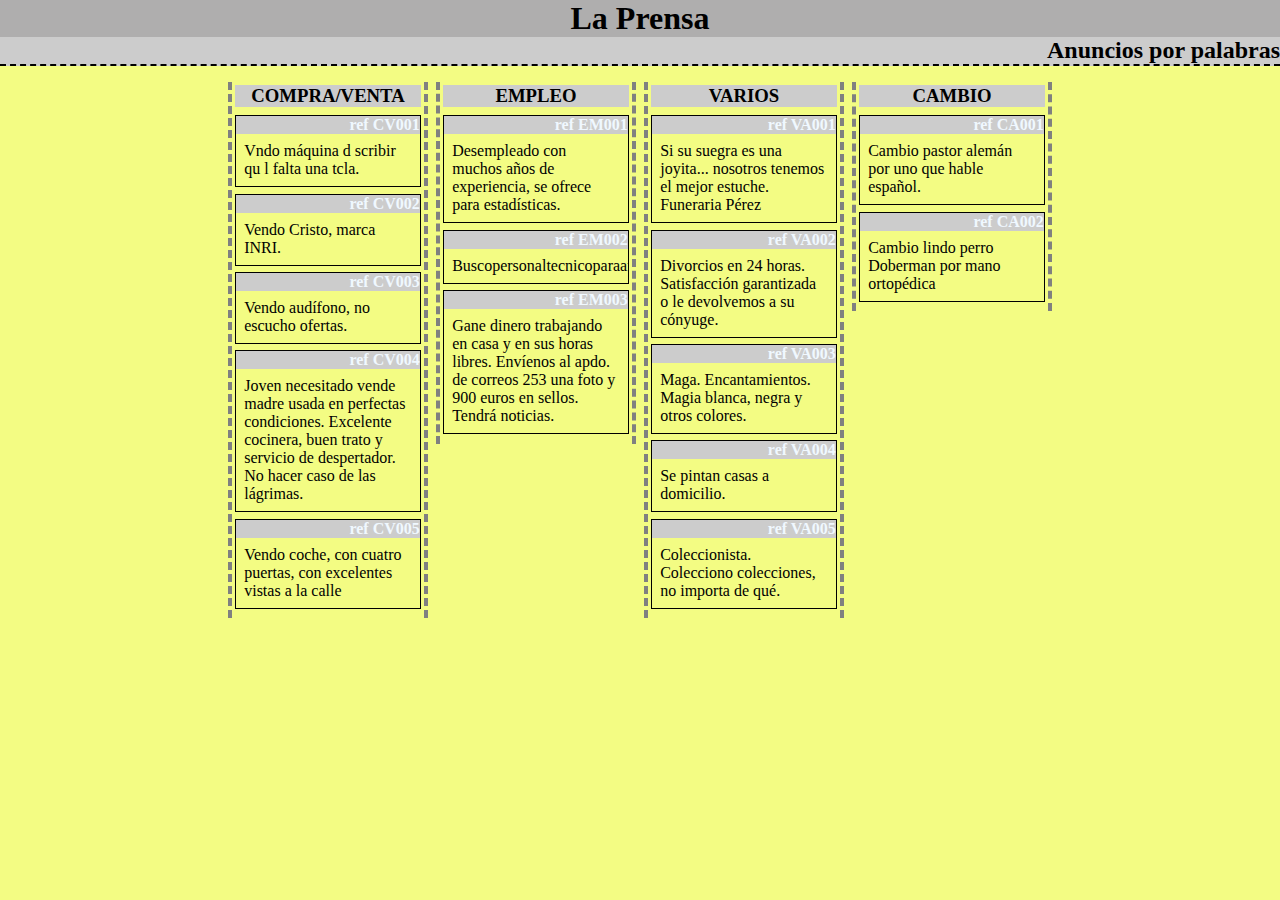
<file: Ejercicios/ejercicios_css/anuncis/anuncios.html>
<!Doctype html>
<html>

<head>
    <meta charset="UTF-8">
    <title>Anuncios por palabras</title>

    <!-- <link href="anuncios.css" rel="stylesheet" type="text/css"> -->
    <link href="anuncios3.css" rel="stylesheet" type="text/css">
    <meta name="viewport" content="width=device-width, initial-scale=1.0">
</head>

<body>
    <h1>La Prensa</h1>
    <h2>Anuncios por palabras</h2>
    <main>
        <section>
            <h3>Compra/Venta</h3>
            <article>
                <h4>ref CV001</h4>
                <p>Vndo máquina d scribir qu l falta una tcla.</p>
            </article>

            <article>
                <h4>ref CV002</h4>
                <p>Vendo Cristo, marca INRI.</p>
            </article>

            <article>
                <h4>ref CV003</h4>
                <p>Vendo audífono, no escucho ofertas.</p>
            </article>

            <article>
                <h4>ref CV004</h4>
                <p>Joven necesitado vende madre usada en perfectas condiciones. Excelente
                    cocinera, buen trato y servicio de despertador. No hacer caso de las
                    lágrimas.</p>
            </article>

            <article>
                <h4>ref CV005</h4>
                <p>Vendo coche, con cuatro puertas, con excelentes vistas a la calle</p>
            </article>
        </section>
        <section>
            <h3>Empleo</h3>
            <article>
                <h4>ref EM001</h4>
                <p>Desempleado con muchos años de experiencia, se ofrece para estadísticas.</p>
            </article>

            <article>
                <h4>ref EM002</h4>
                <p>Buscopersonaltecnicoparaarreglarmibarraespaciadora.</p>
            </article>

            <article>
                <h4>ref EM003</h4>
                <p>Gane dinero trabajando en casa y en sus horas libres. Envíenos al apdo. de
                    correos 253 una foto y 900 euros en sellos. Tendrá noticias.</p>
            </article>
        </section>

        <section>
            <h3>Varios</h3>

            <article>
                <h4>ref VA001</h4>
                <p>Si su suegra es una joyita... nosotros tenemos el mejor estuche. Funeraria
                    Pérez</p>
            </article>

            <article>
                <h4>ref VA002</h4>
                <p>Divorcios en 24 horas. Satisfacción garantizada o le devolvemos a su
                    cónyuge.</p>
            </article>

            <article>
                <h4>ref VA003</h4>
                <p>Maga. Encantamientos. Magia blanca, negra y otros colores.</p>
            </article>

            <article>
                <h4>ref VA004</h4>
                <p>Se pintan casas a domicilio.</p>
            </article>

            <article>
                <h4>ref VA005</h4>
                <p>Coleccionista. Colecciono colecciones, no importa de qué.</p>
            </article>
        </section>

        <section>
            <h3>Cambio</h3>
            <article>
                <h4>ref CA001</h4>
                <p>Cambio pastor alemán por uno que hable español.</p>
            </article>

            <article>
                <h4>ref CA002</h4>
                <p>Cambio lindo perro Doberman por mano ortopédica</p>
            </article>
        </section>

    </main>

</body>

</html>
</file>
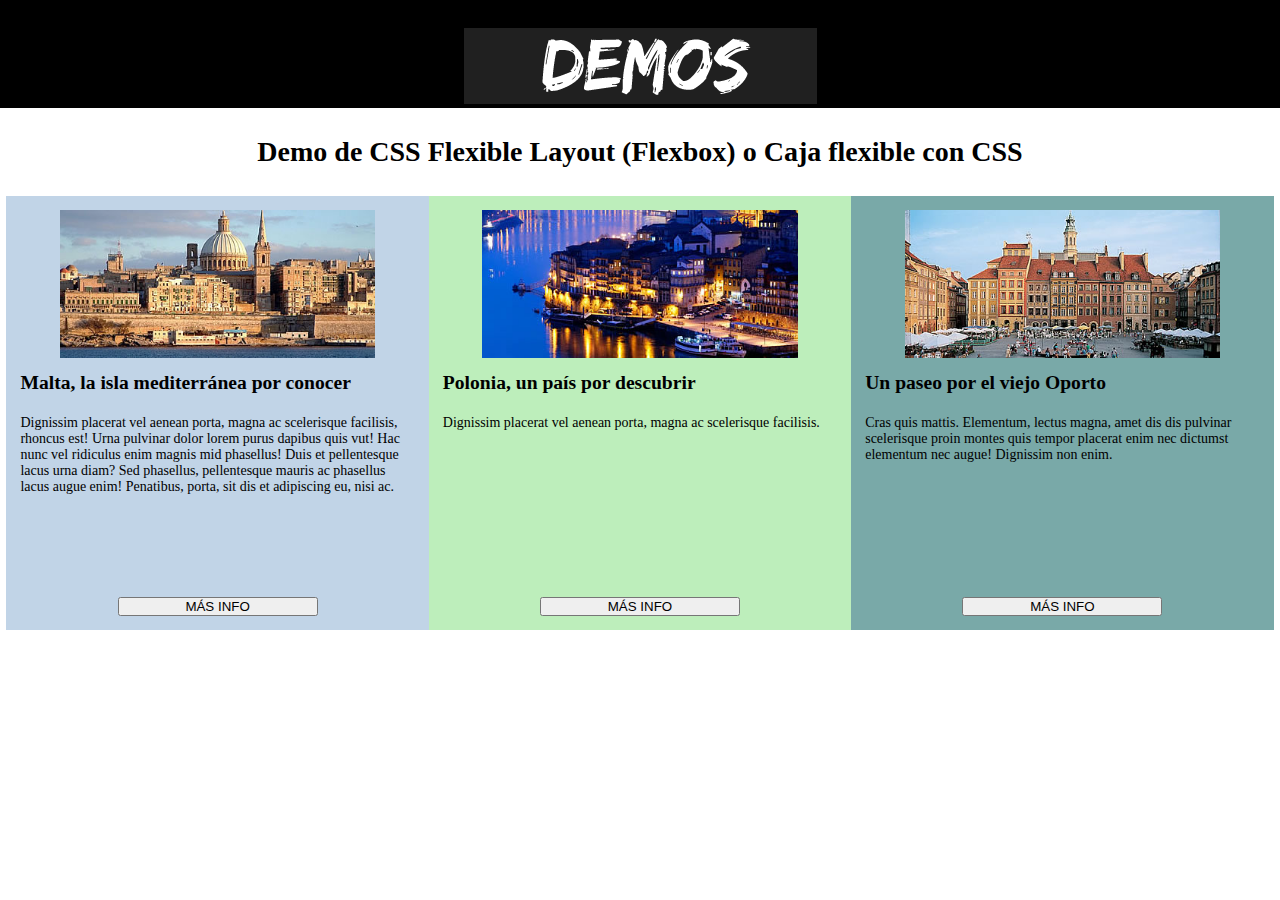
<file: Ejercicios/ejercicios_css/Exercici_layoutFlex/index_6.html>
<!doctype html>

<head>
    <meta charset="utf-8">

    <meta http-equiv="X-UA-Compatible" content="IE=edge,chrome=1">

    <title>El uso de FlexBox</title>
    <meta name="description" content="Ejemplos de uso de FlexBox.">

    <meta name="viewport" content="width=device-width">

    <link rel="stylesheet" href="css/default.css">


</head>

<body>
    <div id="cabecera">
        <img src="images/logo_demos.png" alt="Logo Demos" />
    </div>
    <h1>Demo de CSS Flexible Layout (Flexbox) o Caja flexible con CSS</h1>
    <section id='viajes'>
        <section class='viajes-item uno'>
            <h2>Malta, la isla mediterránea por conocer</h2>
            <p>Dignissim placerat vel aenean porta, magna ac scelerisque facilisis, rhoncus est! Urna pulvinar dolor
                lorem purus dapibus quis vut! Hac nunc vel ridiculus enim magnis mid phasellus! Duis et pellentesque
                lacus urna diam? Sed phasellus, pellentesque mauris ac phasellus lacus augue enim! Penatibus, porta, sit
                dis et adipiscing eu, nisi ac. </p>
            <img src='images/malta.jpg' alt='' />
            <button>MÁS INFO</button>
        </section>
        <section class='viajes-item dos'>
            <h2>Polonia, un país por descubrir</h2>
            <p>Dignissim placerat vel aenean porta, magna ac scelerisque facilisis.</p>
            <img src='images/oporto.jpg' alt='' />
            <button>MÁS INFO</button>
        </section>
        <section class='viajes-item tres'>
            <h2>Un paseo por el viejo Oporto</h2>
            <p>Cras quis mattis. Elementum, lectus magna, amet dis dis pulvinar scelerisque proin montes quis tempor
                placerat enim nec dictumst elementum nec augue! Dignissim non enim. </p>
            <img src='images/polonia.jpg' alt='' />
            <button>MÁS INFO</button>
        </section>
    </section>

</body>

</html>
</file>
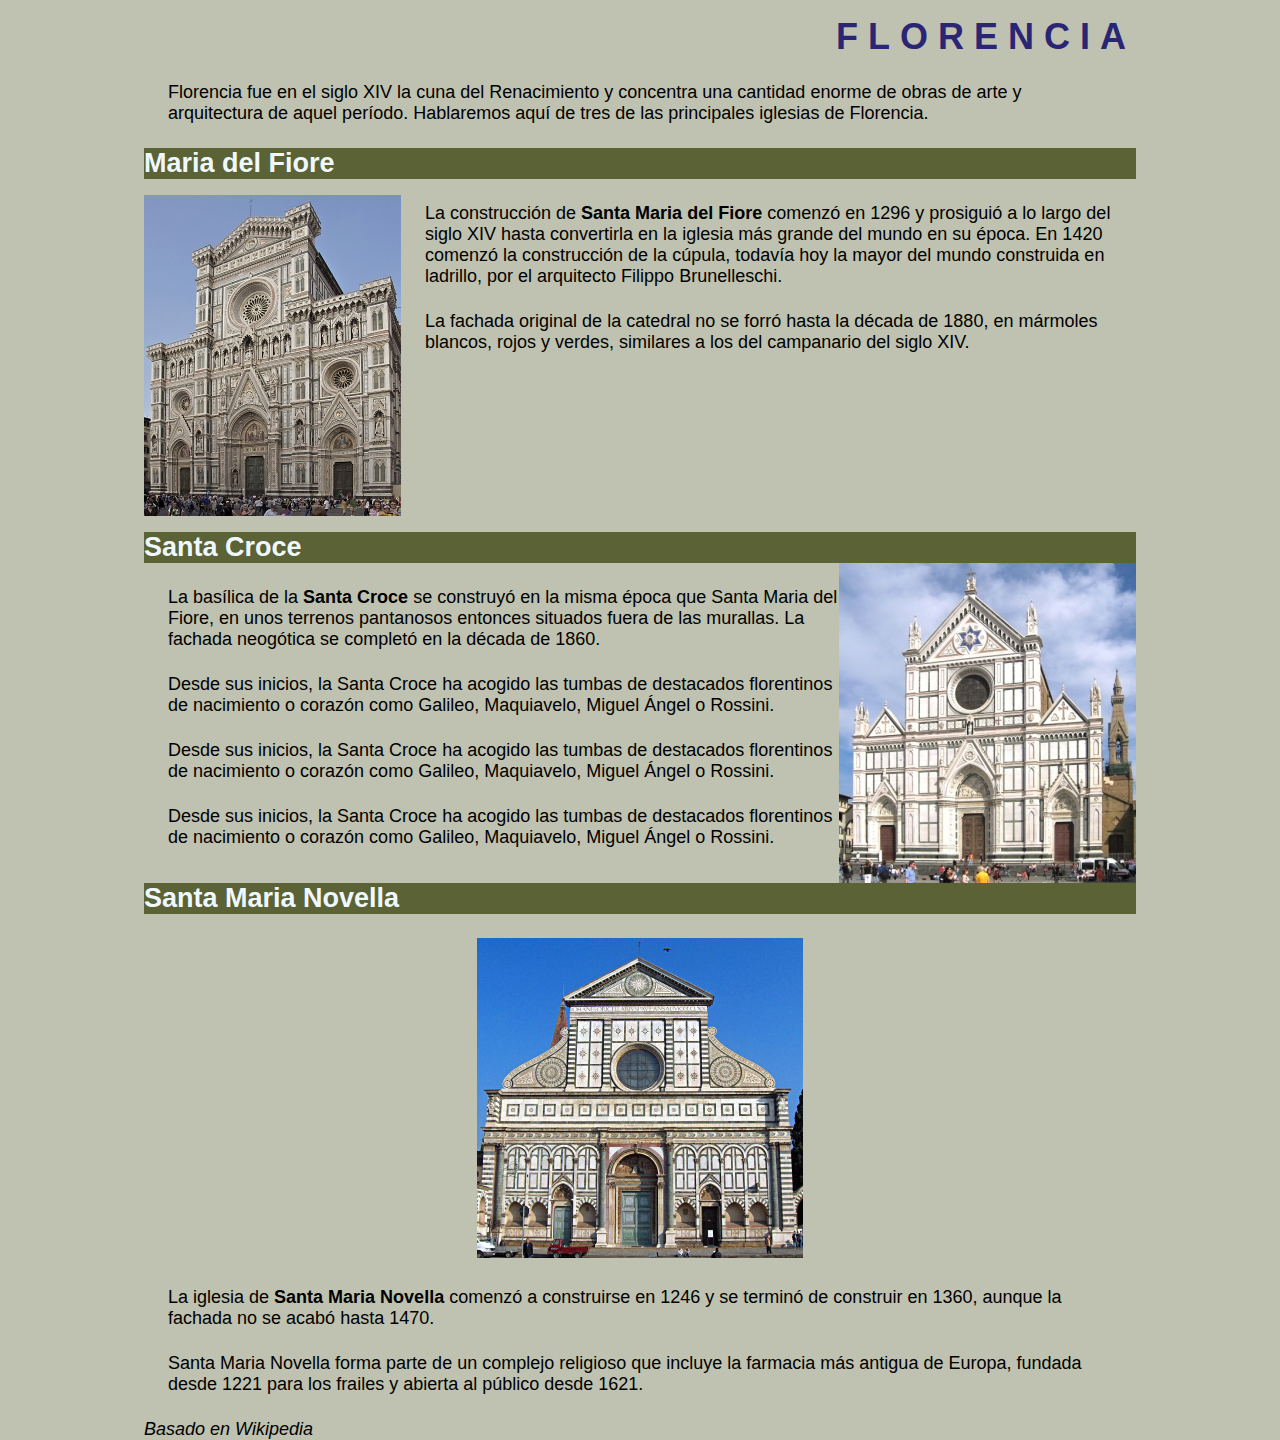
<file: Ejercicios/ejercicios_css/ExerciciFlorencia/florencia.html>
<!DOCTYPE html>
<html lang="es">

<head>
    <meta charset="utf-8" />
    <title>Iglesias de Florencia. Ejercicios.</title>
    <link rel="stylesheet" type="text/css" href="florenciados.css" />
</head>

<body>
    <div class="wrapper">
        <h1>Florencia</h1>
        <p>Florencia fue en el siglo XIV la cuna del Renacimiento y concentra una cantidad enorme de obras de arte y
            arquitectura de aquel período. Hablaremos aquí de tres de las principales iglesias de Florencia.</p>

        <h2>Maria del Fiore</h2><img src="santa_maria_del_fiore.jpg" alt="Santa Maria del Fiore"
            title="Santa Maria del Fiore" class="izq" />

        <p>La construcción de <strong>Santa Maria del Fiore</strong> comenzó en 1296 y prosiguió a lo largo del siglo
            XIV hasta convertirla en la iglesia más grande del mundo en su época. En 1420 comenzó la construcción de la
            cúpula, todavía hoy la mayor del mundo construida en ladrillo, por el arquitecto Filippo Brunelleschi.</p>

        <p>La fachada original de la catedral no se forró hasta la década de 1880, en mármoles blancos, rojos y verdes,
            similares a los del campanario del siglo XIV.</p>

        <h2>Santa Croce</h2>
        <img src="santa_croce.jpg" alt="Santa Croce" title="Santa Croce" class="der" />
        <p>La basílica de la <strong>Santa Croce</strong> se construyó en la misma época que Santa Maria del Fiore, en
            unos terrenos pantanosos entonces situados fuera de las murallas. La fachada neogótica se completó en la
            década de 1860.</p>

        <p>Desde sus inicios, la Santa Croce ha acogido las tumbas de destacados florentinos de nacimiento o corazón
            como Galileo, Maquiavelo, Miguel Ángel o Rossini.</p>


        <p>Desde sus inicios, la Santa Croce ha acogido las tumbas de destacados florentinos de nacimiento o corazón
            como Galileo, Maquiavelo, Miguel Ángel o Rossini.</p>


        <p>Desde sus inicios, la Santa Croce ha acogido las tumbas de destacados florentinos de nacimiento o corazón
            como Galileo, Maquiavelo, Miguel Ángel o Rossini.</p>

        <h2>Santa Maria Novella</h2>

        <p class="centrado"><img src="santa_maria_novella.jpg" alt="Santa Maria Novella" title="Santa Maria Novella" />
        </p>

        <p>La iglesia de <strong>Santa Maria Novella</strong> comenzó a construirse en 1246 y se terminó de construir en
            1360, aunque la fachada no se acabó hasta 1470.</p>

        <p>Santa Maria Novella forma parte de un complejo religioso que incluye la farmacia más antigua de Europa,
            fundada desde 1221 para los frailes y abierta al público desde 1621.</p>
        <address>Basado en Wikipedia </address>
    </div>
</body>

</html>
</file>
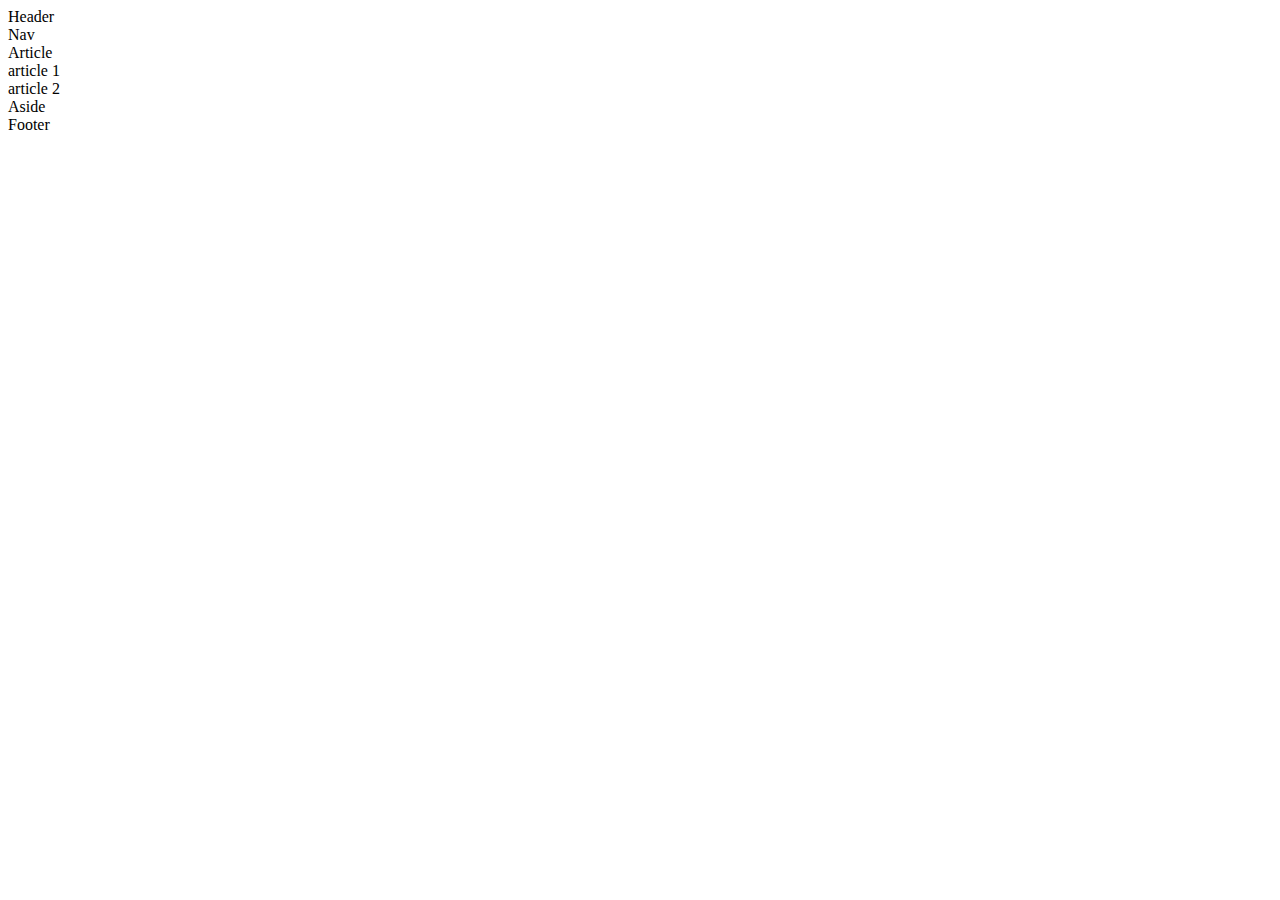
<file: Ejercicios/ejercicios_css/layoutmobile/flexlayout2firstMobile.html>
<!DOCTYPE html>
<html lang="es">

<head>
    <meta charset="UTF-8">
    <title>Layout con flex-box</title>
    <meta name="viewport" content="width=device-width, initial-scale=1.0" />

    </style>
</head>

<body>
    <header>Header</header>
    <div id="main">
        <nav>Nav</nav>
        <article>
            Article
            <div id="verde">article 1</div>
            <div id="azul">article 2</div>
        </article>
        <aside>Aside</aside>
    </div>
    <footer>Footer</footer>

</body>

</html>
</file>
<file: Ejercicios/ejercicios_css/anuncis/anuncios3.css>
*,::before,::after{
    margin: 0px;
    padding: 0;
}

html,body{
    height: 100vh;
    width: 100vw;
    background-color: #f3fc83;

}

h1{
    text-align: center;
    background-color:#afaeae;
    border: 2px black;
}

h2{
    text-align: right;
    background-color:#cccccc;
    border-bottom:2px dashed black;
}

h3{
    background-color: #cccccc;
    text-transform: uppercase;
    margin-bottom: 0.5rem;
    text-align: center;

}

h4{
    color: aliceblue;
    background-color: #cccccc;
    text-align: right;
}

main{
    display: flex;
    background-color: #f3fc83;
    flex-direction: row;
    gap: 0.5rem;
    justify-content: center;
    margin-top: 1rem;
    flex-wrap: wrap;
    
    

}
section{

    max-width: 200px;
    border-left: 4px dashed grey;
    border-right: 4px dashed grey;
    box-sizing: border-box;
    padding: 0.2rem;
    height:100%;
    

}

article{
    border: 1px solid black;
    overflow: hidden;
    margin-bottom: 0.4rem;
}

p{
    margin:0.5rem;
}
</file>
<file: Ejercicios/ejercicios_css/Exercici_layoutFlex/css/default.css>
*,
::after,::before{
    margin:0px;
    padding:0px;
}

html{
    width: 100vw;
    min-height: 100vh;
    font-size: 14px;
}
#cabecera{
    width: 100%;
    background-color: black;
    text-align: center;

    
}

#cabecera img{

    margin-top: 2rem;

}


h1{
    
    text-align: center;
    margin: 2rem;
    font-size: 2rem;

}

#viajes{
    display:flex;
    flex-direction: column;
    justify-content: center;


}

.viajes-item{
    box-sizing: border-box;
    padding: 1rem;
    display: flex;
    flex-direction: column;
}

.viajes-item h2{
    order: 2;
    font-size: 1.4rem;
    margin-bottom: 1.5rem;
}
.viajes-item p{
    order: 3;
    font-size: 1rem;
    margin-bottom: 1rem;
    min-height: 12rem;
}
.viajes-item img{
    order: 1;
    max-width: 80%;
    /* margin-bottom: 1rem; */
    margin: 0 auto 1rem auto;

}
.viajes-item button{
    order: 4;
    width: 200px;
    margin: 0 auto;
}


   .uno{
    
    background-color:#c1d4e7;

    
       
    }
    .dos{
        background-color: #bdeebb;

        


    }

    .tres{

        background-color: #79a9a8;
        

        
    }


@media screen and (min-width:768px){

    #viajes{
        flex-direction: row;
        flex-wrap: wrap;


    }
    .uno{

        flex-basis: 50%;
        order: 2;

    }

    .dos{

        flex-basis: 50%;
        order: 1;

        

    }

    .tres{

        flex-basis: 100%;
        order: 3;

    }
    
}
    @media screen and (min-width:1024px){

        #viajes{
            
            flex-wrap: nowrap;
            flex-direction: row-reverse;
    
    
        }
        .uno{
    
            flex-basis: 33%;
            order: 3;
        
    
        }
    
        .dos{
    
            flex-basis: 33%;

            order: 2;
    
            
    
        }
    
        .tres{
    
            flex-basis: 33%;

            order: 1;
    
        }
}
</file>
<file: Ejercicios/ejercicios_css/ExerciciFlorencia/florenciados.css>
*,::before,::after{

    margin:0px;

}
html,body{
    padding: 0;
    width:80vw;
    height: 100vh;
    background-color:#bfc2b0 ;
    font-family: 'Franklin Gothic Medium', 'Arial Narrow', Arial, sans-serif;
    margin: auto;

}

 h1{
    text-align: right;
    font-weight: 900;
    letter-spacing: 10px;
    text-transform: uppercase;
    color:#2b2575;
    /* padding: 1rem; */

}

h2{
    clear: both;
    background-color: #5b6235;
    color: aliceblue;


}


.wrapper{
    font-size: 18px;
    margin: 1rem;
}




p{
   margin: 1.5rem; 
}

.izq{
    float:left;
    margin-right: 1.5rem;
    margin-top: 1rem;
    margin-bottom: 1rem;
}

.der{
    float: right;
    display: block;
}



.centrado{
    text-align: center;
}
</file>
